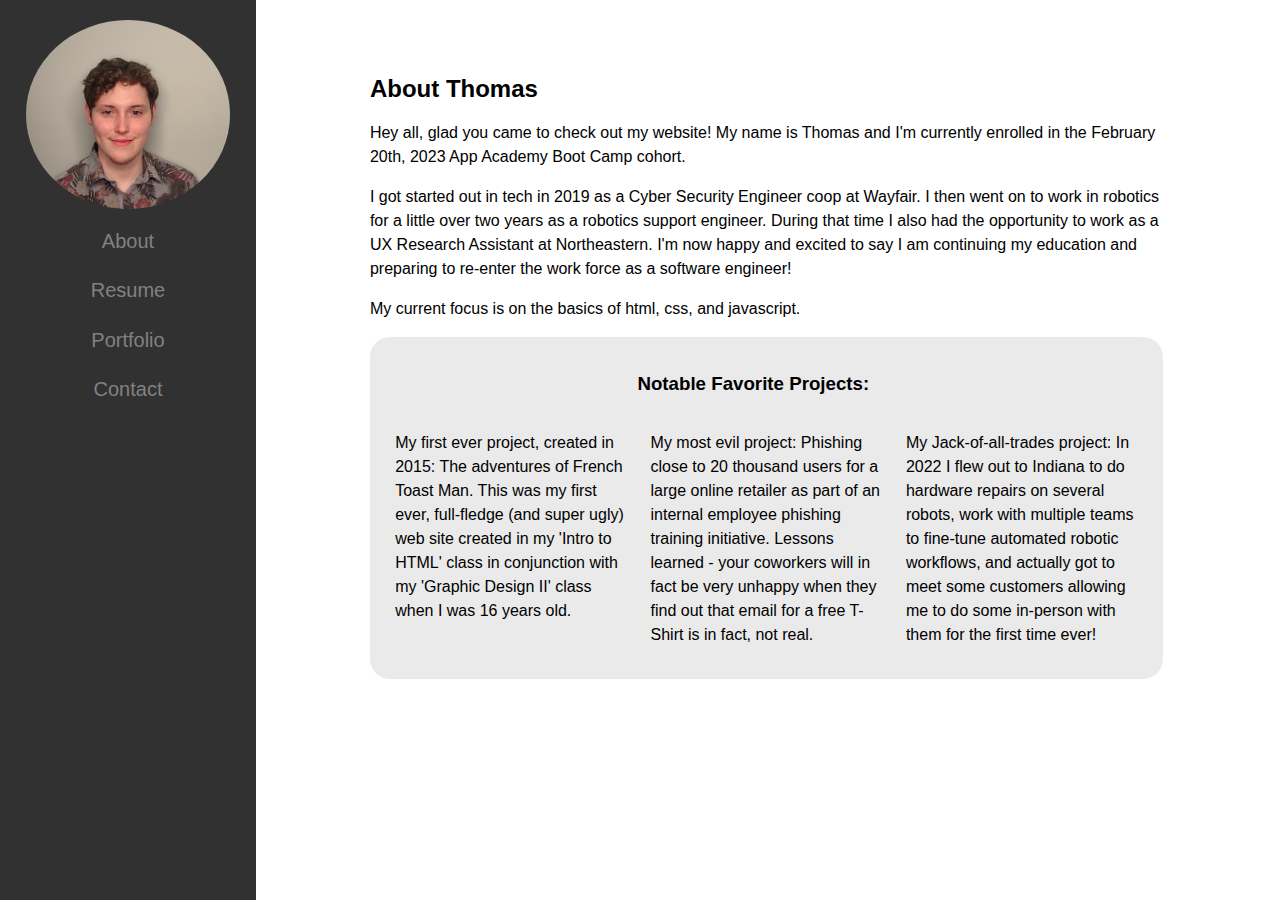
<file: index.html>
<!DOCTYPE html>
<html>
    <head>
        <title>Thomas Thomas Portfolio</title>
        <link rel="stylesheet" href="styles/main-style.css">

        <meta charset="UTF-8">
        <meta name="description" content="A professional portfolio of Thomas Thomas' Work">
        <meta name="keywords" content="HTML, CSS, JavaScript, Portfolio, Thomas Thomas">
        <meta name="author" content="Thomas Thomas">
    </head>

<body>
    <div class="sidenav">
        <div class="image-align-avatar">
            <img src="images/headshot-2.png" alt="Headshot" class="avatar">
        </div>

        <a href="index.html">About</a>
        <a href="resume.html">Resume</a>
        <a href="portfolio.html">Portfolio</a>
        <a href="contact.html">Contact</a>
    </div>

    <div class="main">
        <div class="about-text">
        <h2>About Thomas</h2>

        <p>Hey all, glad you came to check out my website! My name is Thomas and I'm currently enrolled in the February 20th, 2023 App Academy Boot Camp cohort.</p>

        <p>I got started out in tech in 2019 as a Cyber Security Engineer coop at Wayfair. I then went on to work in robotics for a little over two years as a robotics support engineer. During that time I also had the opportunity to work as a UX Research Assistant at Northeastern. I'm now happy and excited to say I am continuing my education and preparing to re-enter the work force as a software engineer!</p>

        <p>My current focus is on the basics of html, css, and javascript.</p>

        <div class="favorite-projects">
            <h3>Notable Favorite Projects:</h3>
            <div class="project">
                <p>My first ever project, created in 2015: The adventures of French Toast Man. This was my first ever, full-fledge (and super ugly) web site created in my 'Intro to HTML' class in conjunction with my 'Graphic Design II' class when I was 16 years old.</p>
            </div>

            <div class="project">
                <p>My most evil project: Phishing close to 20 thousand users for a large online retailer as part of an internal employee phishing training initiative. Lessons learned - your coworkers will in fact be very unhappy when they find out that email for a free T-Shirt is in fact, not real.</p>
            </div>

            <div class="project">
                <p>My Jack-of-all-trades project: In 2022 I flew out to Indiana to do hardware repairs on several robots, work with multiple teams to fine-tune automated robotic workflows, and actually got to meet some customers allowing me to do some in-person with them for the first time ever!</p>
            </div>
        </div>
        </div>
    </div>


</body>

</html>
</file>
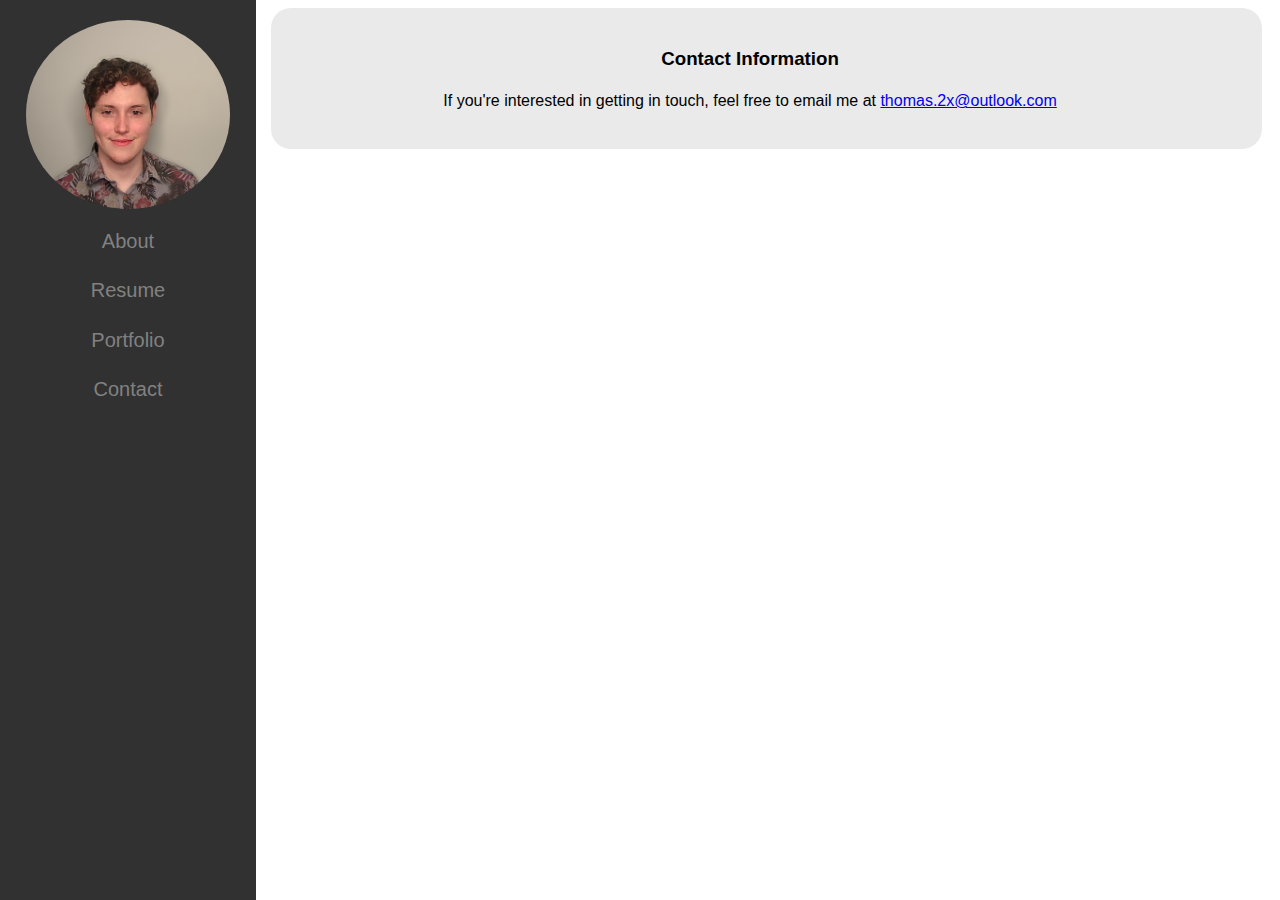
<file: contact.html>
<!DOCTYPE html>
<html>
    <head>
        <title>Thomas Thomas Portfolio</title>
        <link rel="stylesheet" href="styles/main-style.css">

        <meta charset="UTF-8">
        <meta name="description" content="A professional portfolio of Thomas Thomas' Work">
        <meta name="keywords" content="HTML, CSS, JavaScript, Portfolio, Thomas Thomas">
        <meta name="author" content="Thomas Thomas">
    </head>

<body>
    <div class="sidenav">
        <div class="image-align-avatar">
            <img src="images/headshot-2.png" alt="Headshot" class="avatar">
        </div>

        <a href="index.html">About</a>
        <a href="resume.html">Resume</a>
        <a href="portfolio.html">Portfolio</a>
        <a href="contact.html">Contact</a>
    </div>

    <div class="main">
        <div class="contact">
            <h3>Contact Information</h3>
            <p>If you're interested in getting in touch, feel free to email me at <a href = "mailto: thomas.2x@outlook.com"> thomas.2x@outlook.com</a></p>
        </div>
    </div>

</body>

</html>
</file>
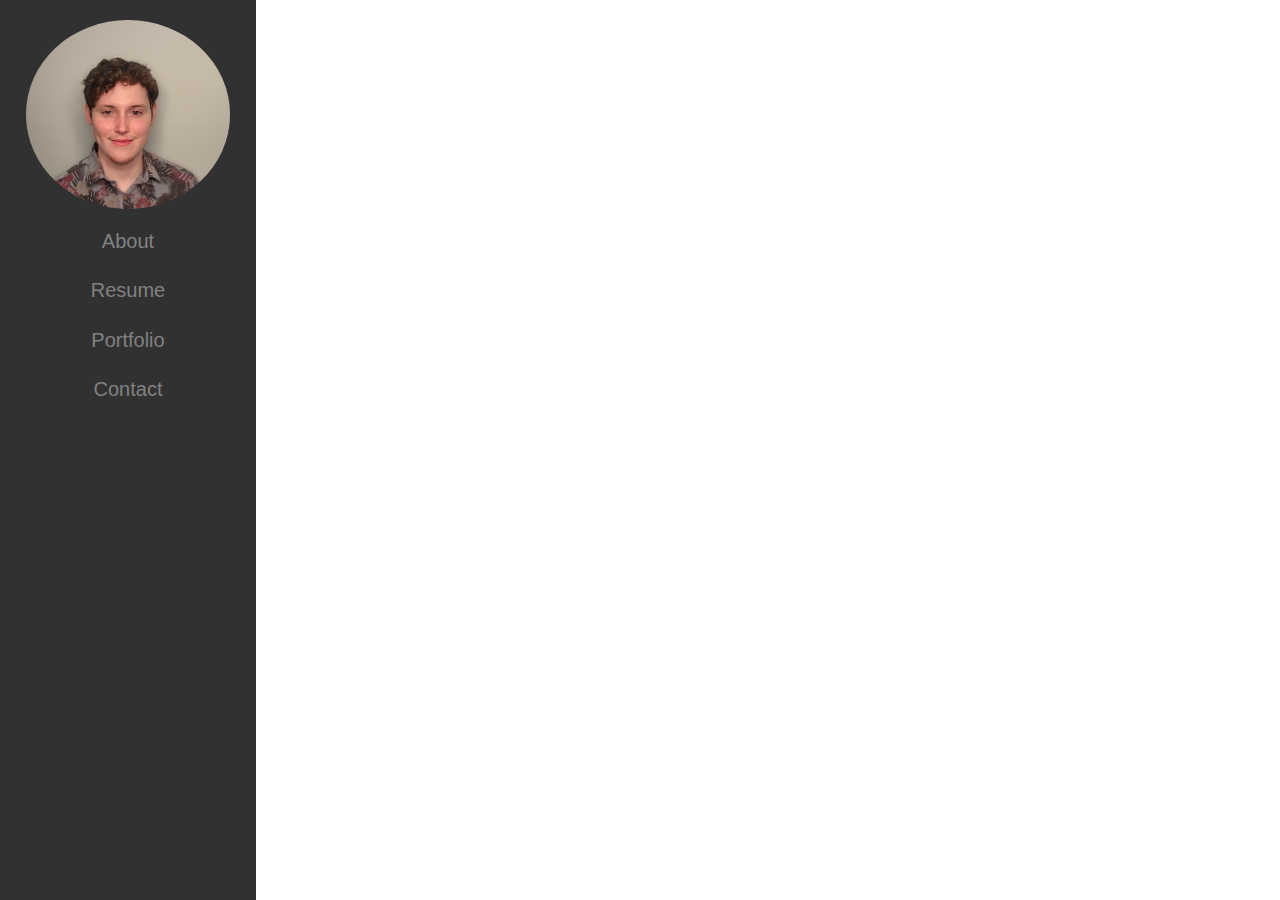
<file: marvel.html>
<!DOCTYPE html>
<html>
    <head>
        <title>Marvel Project</title>
        <link rel="stylesheet" href="styles/main-style.css">

        <meta charset="UTF-8">
        <meta name="description" content="A professional portfolio of Thomas Thomas' Work">
        <meta name="keywords" content="HTML, CSS, JavaScript, Portfolio, Thomas Thomas">
        <meta name="author" content="Thomas Thomas">
    </head>

<body>
    <div class="sidenav">
        <div class="image-align-avatar">
            <img src="images/headshot-2.png" alt="Headshot" class="avatar">
        </div>

        <a href="index.html">About</a>
        <a href="resume.html">Resume</a>
        <a href="portfolio.html">Portfolio</a>
        <a href="contact.html">Contact</a>
    </div>
    </div>

</body>

</html>
</file>
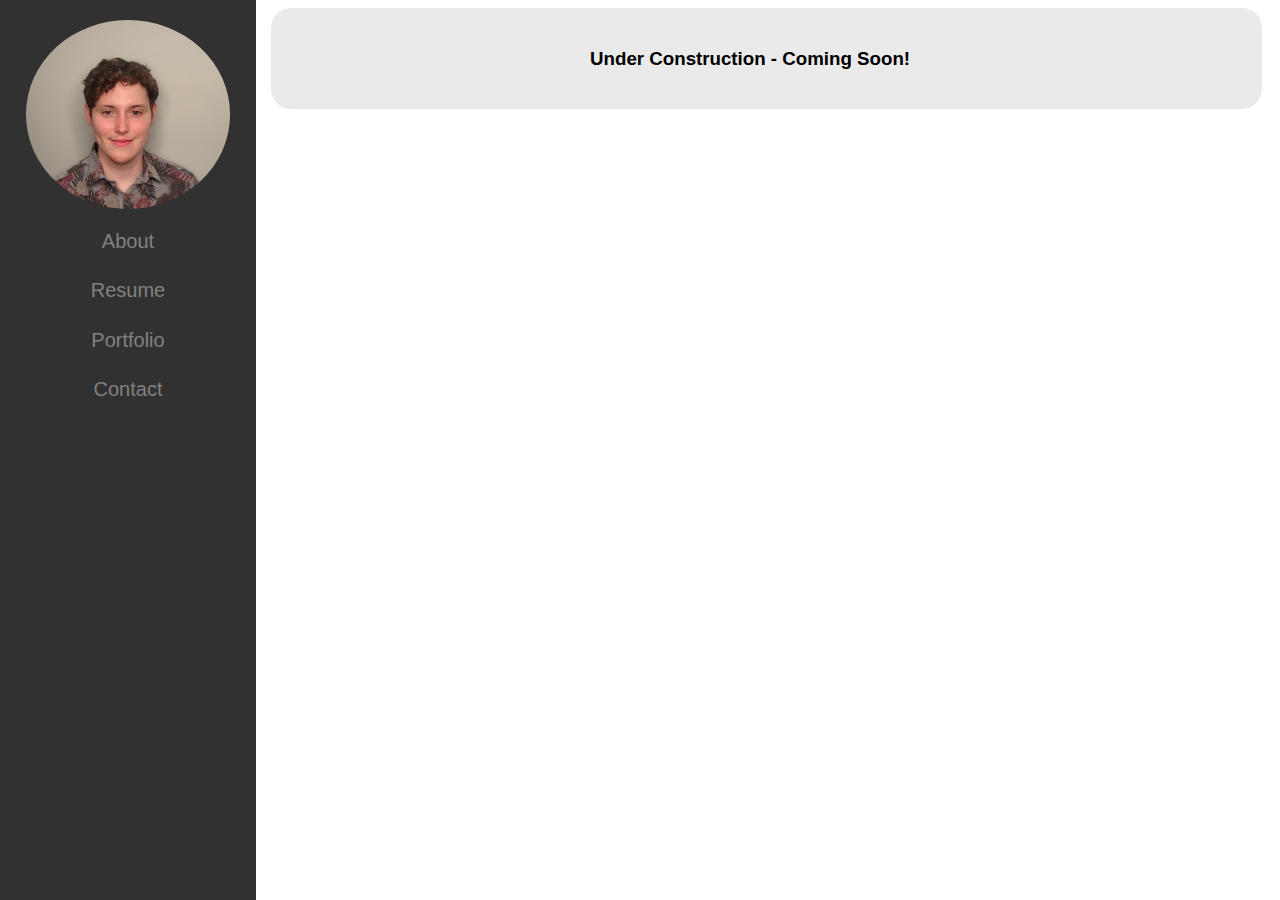
<file: portfolio.html>
<!DOCTYPE html>
<html>
    <head>
        <title>Thomas Thomas Portfolio</title>
        <link rel="stylesheet" href="styles/main-style.css">

        <meta charset="UTF-8">
        <meta name="description" content="A professional portfolio of Thomas Thomas' Work">
        <meta name="keywords" content="HTML, CSS, JavaScript, Portfolio, Thomas Thomas">
        <meta name="author" content="Thomas Thomas">
    </head>

<body>
    <div class="sidenav">
        <div class="image-align-avatar">
            <img src="images/headshot-2.png" alt="Headshot" class="avatar">
        </div>

        <a href="index.html">About</a>
        <a href="resume.html">Resume</a>
        <a href="portfolio.html">Portfolio</a>
        <a href="contact.html">Contact</a>
    </div>

    <div class="main">
        <div class="portfolio">
        <h3>Under Construction - Coming Soon!</h3>
        </div>
    </div>

</body>

</html>
</file>
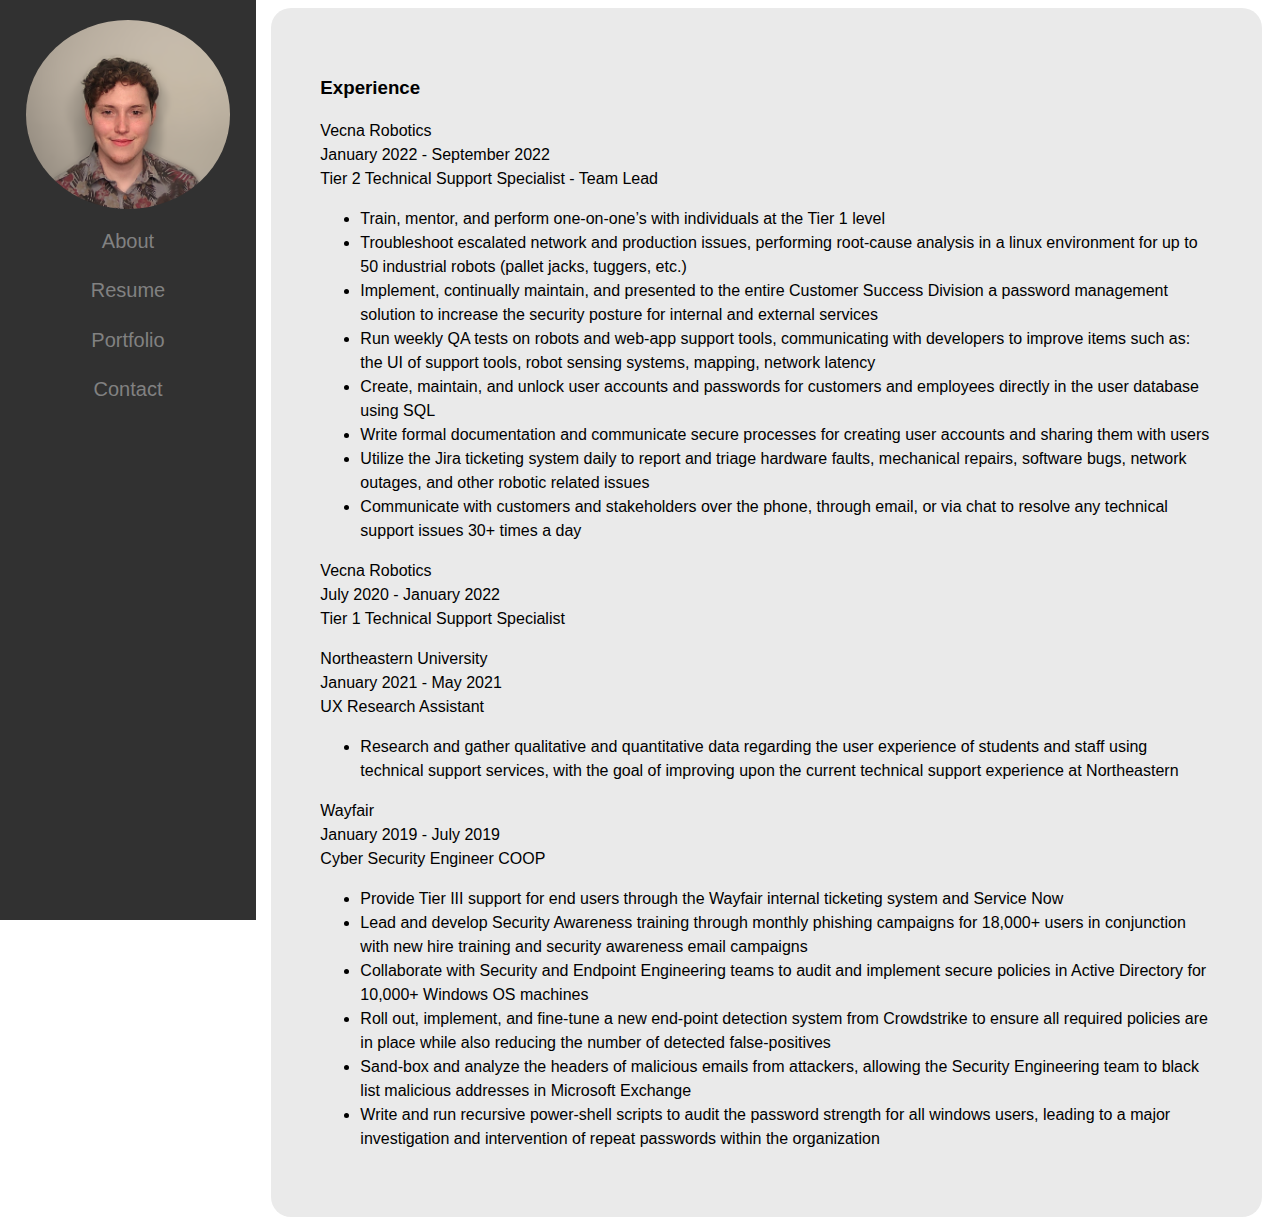
<file: resume.html>
<!DOCTYPE html>
<html>
    <head>
        <title>Thomas Thomas Portfolio</title>
        <link rel="stylesheet" href="styles/main-style.css">

        <meta charset="UTF-8">
        <meta name="description" content="A professional portfolio of Thomas Thomas' Work">
        <meta name="keywords" content="HTML, CSS, JavaScript, Portfolio, Thomas Thomas">
        <meta name="author" content="Thomas Thomas">
    </head>

<body>
    <div class="sidenav">
        <div class="image-align-avatar">
            <img src="images/headshot-2.png" alt="Headshot" class="avatar">
        </div>

        <a href="index.html">About</a>
        <a href="resume.html">Resume</a>
        <a href="portfolio.html">Portfolio</a>
        <a href="contact.html">Contact</a>
    </div>

    <div class="main">
        <div class="resume">
        <div class="resume-padding">
        <h3 class="experience-title">Experience</h3>

        <div class="experience">
        <div class="company">
            <div class="experience-title">Vecna Robotics</div> <!-- NAME OF THE COMPANY YOUWORK WITH  -->
            <div class="time">January 2022 - September 2022</div> <!-- THE TIME YOU WORK WITH THE COMPANY  -->
        </div>

        <div class="job">
        <div class="job-title">Tier 2 Technical Support Specialist - Team Lead </div> <!-- JOB TITLE  -->
            <div class="responsibilities">
            <ul class="job-bullet-list">
                <li>Train, mentor, and perform one-on-one’s with individuals at the Tier 1 level</li>
                <li>Troubleshoot escalated network and production issues, performing root-cause analysis in a linux environment for up to 50 industrial robots (pallet jacks, tuggers, etc.)</li>
                <li>Implement, continually maintain, and presented to the entire Customer Success Division a password management solution to increase the security posture for internal and external services</li>
                <li>Run weekly QA tests on robots and web-app support tools, communicating with developers to improve items such as: the UI of support tools, robot sensing systems, mapping, network latency</li>
                <li>Create, maintain, and unlock user accounts and passwords for customers and employees directly in the user database using SQL</li>
                <li>Write formal documentation and communicate secure processes for creating user accounts and sharing them with users</li>
                <li>Utilize the Jira ticketing system daily to report and triage hardware faults, mechanical repairs, software bugs, network outages, and other robotic related issues</li>
                <li>Communicate with customers and stakeholders over the phone, through email, or via chat to resolve any technical support issues 30+ times a day</li>
            </ul>
            </div>
        </div>
        </div>

        <div class="experience">
            <div class="company">
                <div class="experience-title">Vecna Robotics</div> <!-- NAME OF THE COMPANY YOUWORK WITH  -->
                <div class="time">July 2020 - January 2022</div> <!-- THE TIME YOU WORK WITH THE COMPANY  -->
            </div>

            <div class="job">
            <div class="job-title">Tier 1 Technical Support Specialist </div> <!-- JOB TITLE  -->
                <div class="responsibilities">
                    <p></p>
                </div>
            </div>
            </div>

        <div class="experience">
            <div class="company">
                <div class="experience-title">Northeastern University</div> <!-- NAME OF THE COMPANY YOUWORK WITH  -->
                <div class="time">January 2021 - May 2021</div> <!-- THE TIME YOU WORK WITH THE COMPANY  -->
            </div>

            <div class="job">
            <div class="job-title">UX Research Assistant</div> <!-- JOB TITLE  -->
                <div class="responsibilities">
                <ul class="job-bullet-list">
                    <li>Research and gather qualitative and quantitative data regarding the user experience of students and staff using technical support services, with the goal of improving upon the current technical support experience at Northeastern</li>
                </ul>
                </div>
            </div>
            </div>

            <div class="experience">
                <div class="company">
                    <div class="experience-title">Wayfair</div> <!-- NAME OF THE COMPANY YOUWORK WITH  -->
                    <div class="time">January 2019 - July 2019</div> <!-- THE TIME YOU WORK WITH THE COMPANY  -->
                </div>

                <div class="job">
                <div class="job-title">Cyber Security Engineer COOP</div> <!-- JOB TITLE  -->
                    <div class="responsibilities">
                    <ul class="job-bullet-list">
                        <li>Provide Tier III support for end users through the Wayfair internal ticketing system and Service Now</li>
                        <li>Lead and develop Security Awareness training through monthly phishing campaigns for 18,000+ users in conjunction with new hire training and security awareness email campaigns</li>
                        <li>Collaborate with Security and Endpoint Engineering teams to audit and implement secure policies in Active Directory for 10,000+  Windows OS machines</li>
                        <li>Roll out, implement, and fine-tune a new end-point detection system from Crowdstrike to ensure all required policies are in place while also reducing the number of detected false-positives</li>
                        <li>Sand-box and analyze the headers of malicious emails from attackers, allowing the Security Engineering team to black list malicious addresses in Microsoft Exchange</li>
                        <li>Write and run recursive power-shell scripts to audit the password strength for all windows users, leading to a major investigation and intervention of repeat passwords within the organization</li>
                    </ul>
                    </div>
                    </div>
                </div>

    </div>
</body>

</html>
</file>
<file: styles/main-style.css>
.avatar {
    border-radius: 50%;
    height: 80%;
    width: 80%;
    object-fit: cover;
  }

  .image-align-avatar {
    width: 100%;
    text-align: center;
  }
  .sidenav {
    height: 100%;
    width: 20%;
    position: fixed;
    z-index: 1;
    top: 0;
    left: 0;
    background-color: #313131;
    overflow-x: hidden;
    padding-top: 20px;
  }

  .sidenav a {
    padding-top: 5%;
    padding-bottom: 5%;
    text-decoration: none;
    font-size: 20px;
    color: #818181;
    display: block;
    text-align: center;
  }

  .sidenav a:hover {
    color: #f1f1f1;
  }

  .main {
    margin-left: 20%; /* Same as the width of the sidenav */
    padding: 0px 10px;
  }

  body {
    font-family: 'Open Sans', sans-serif;
    font-size:16px;
    line-height:1.5em;
  }

  @media screen and (max-height: 450px) {
    .sidenav {padding-top: 15px;}
    .sidenav a {font-size: 18px;}
    .project {width: 100%;}
  }


/* About / Index Page */
.about-text {
  padding-left: 10%;
  padding-right: 10%;
  padding-top: 5%;
  padding-bottom: 5%;
}

.favorite-projects {
  padding-top: 2%;
  padding-bottom: 2%;
  padding-right: 3.3%;
  height: 20%;
  background-color: #eaeaea;
  border-radius: 20px;
}

.favorite-projects:after {
  content: "";
  display: table;
  clear: both;
}

.favorite-projects h3 {
  text-align: center;
}

.project {
  float: left;
  width: 30%;
  padding-left: 3.3%;
}


/* Resume Page */

.resume {
  border-radius: 20px;
  background-color: #eaeaea;
}

.resume-padding {
  padding: 5%;
}

/* Portfolio Page */

.portfolio {
  padding-top: 2%;
  padding-bottom: 2%;
  padding-right: 3.3%;
  height: 20%;
  background-color: #eaeaea;
  border-radius: 20px;
  text-align: center;
}

/* Contact Page */

.contact {
  padding-top: 2%;
  padding-bottom: 2%;
  padding-right: 3.3%;
  height: 20%;
  background-color: #eaeaea;
  border-radius: 20px;
  text-align: center;
}
</file>
